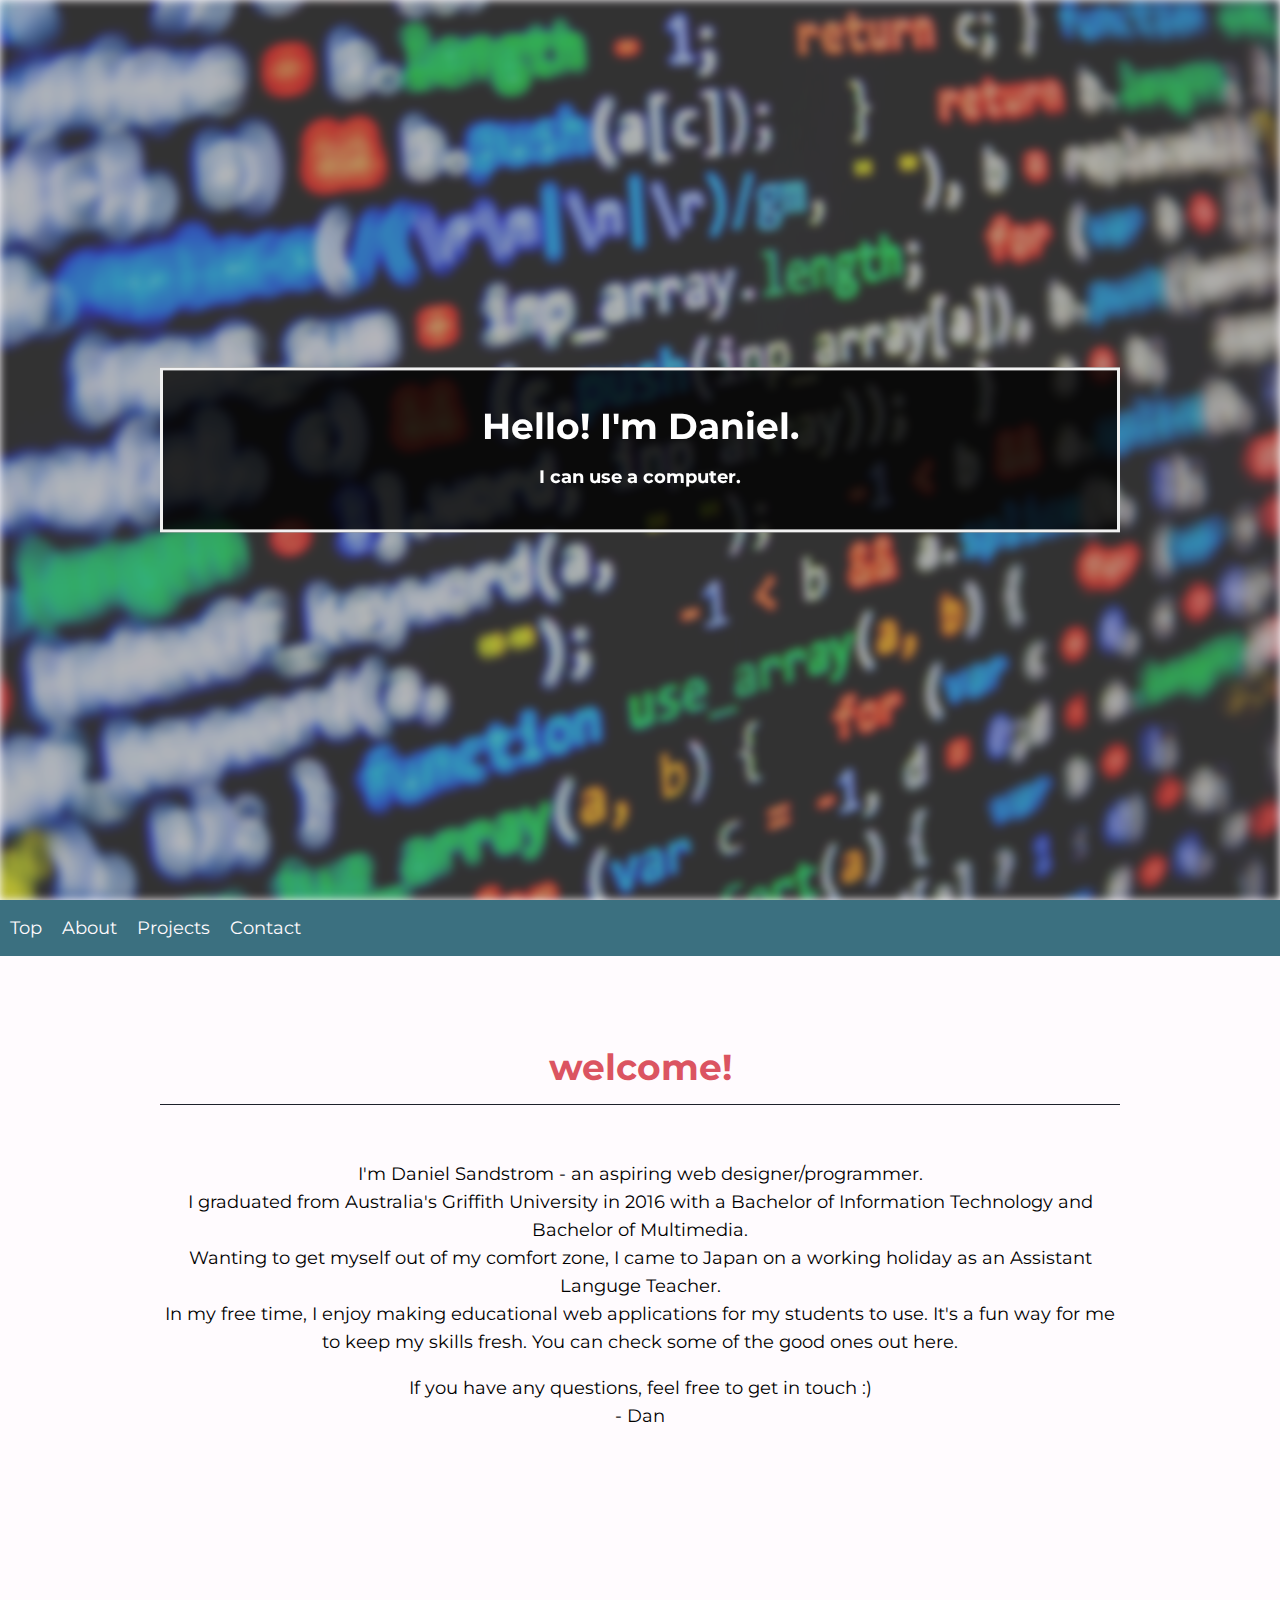
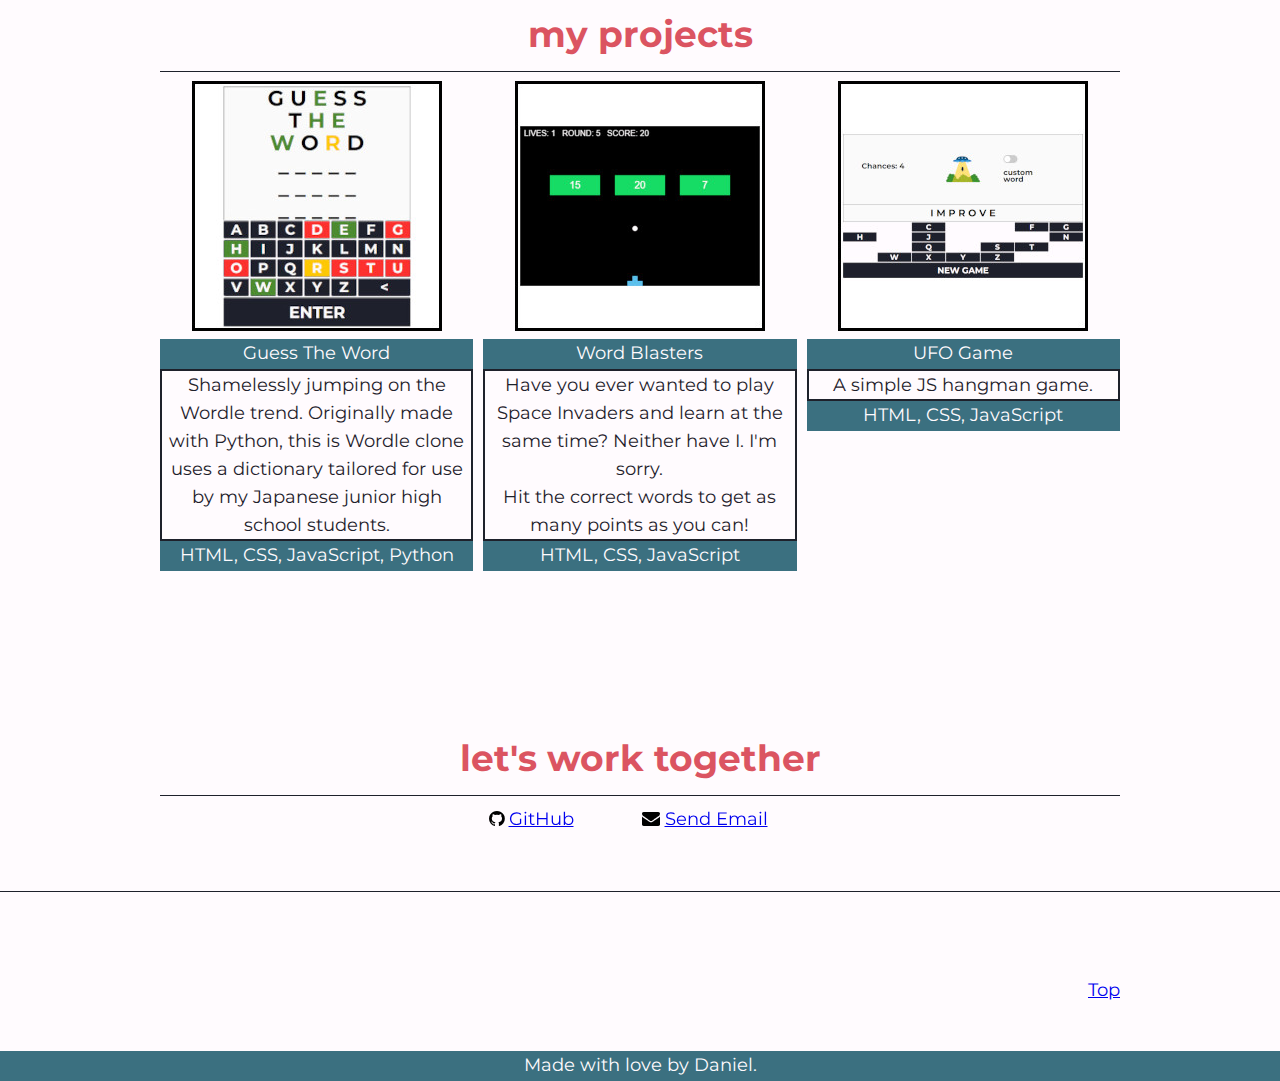
<file: index.html>
<!DOCTYPE html>
<html>
	<head>
		<meta charset="UTF-8">		
		<meta name="viewport" content="width=device-width, initial-scale=1">
		<link rel="stylesheet" href="assets/css/style.css"/>
		<link rel="stylesheet" href="assets/css/index.css"/>
		<link rel="stylesheet" href="assets/css/modal.css"/>
		<link rel="stylesheet" href="assets/css/gallery.css"/>
		<link rel="stylesheet" href="https://cdnjs.cloudflare.com/ajax/libs/font-awesome/4.7.0/css/font-awesome.min.css">
		<title>Daniel Sandstrom - Portfolio</title>
	</head>
	<body>
		<div id="top" class="l-parallaxContainer"></div>
		<div id="splash">
			<h1>Hello! I'm Daniel.</h1>
			<p>I can use a computer.</p>
		</div>
		
		<div class="l-contentContainer">
			<div class="navbar">
				<a id="homelink" href="#top">Top</a>
				<a id="orderlink" href="#about">About</a>
				<a id="featlink" href="#projects">Projects</a>
				<a id="faqlink" href="#contact">Contact</a>
			</div>	
			
			<div class="m-content" id="about">
				<h1>welcome!</h1>
				<hr>
				</br>
				<p> I'm Daniel Sandstrom - an aspiring web designer/programmer.</br>
					I graduated from Australia's Griffith University in 2016 with a Bachelor of Information Technology and Bachelor of Multimedia.</br>
					Wanting to get myself out of my comfort zone, I came to Japan on a working holiday as an Assistant Languge Teacher.</br>
					In my free time, I enjoy making educational web applications for my students to use. It's a fun way for me to keep my skills fresh. You can check some of the good ones out here.
				</p>
				<p>
					If you have any questions, feel free to get in touch :)</br> - Dan
				</p>
			</div>
			
			<div class="m-content" id="projects">
				<h1>my projects</h1>
				<hr>
				<div class="responsive_gallery">
					<a href= "http://5unagawa.github.io/guess-the-word.html" class= "gallery-tile">
						<div>
							<img class="gallery-image" src="assets/images/thumbnail/guess_timg.jpg" alt="Guess The Word">
							<p class="gallery-title">Guess The Word</p>
							<p class="gallery-desc">Shamelessly jumping on the Wordle trend. Originally made with Python, this is Wordle clone uses a dictionary tailored for use by my Japanese junior high school students.</p>
							<p class="gallery-lang">HTML, CSS, JavaScript, Python</p>
						</div>
					</a>
					<a href= "http://5unagawa.github.io/word-blasters.html" class= "gallery-tile">
						<div>
							<img class="gallery-image" src="assets/images/thumbnail/wordblasters_timg.jpg"/ alt="Word Blasters">
							<p class="gallery-title">Word Blasters</p>
							<p class="gallery-desc">Have you ever wanted to play Space Invaders and learn at the same time? Neither have I. I'm sorry.</br>Hit the correct words to get as many points as you can!</p>
							<p class="gallery-lang">HTML, CSS, JavaScript</p>
						</div>
					</a>
					<a href= "https://5unagawa.github.io/ufo-game.html" class= "gallery-tile">
						<div>
							<img class="gallery-image" src="assets/images/thumbnail/ufogame_timg.jpg"/ alt="UFO Game">
							<p class="gallery-title">UFO Game</p>
							<p class="gallery-desc">A simple JS hangman game.</p>
							<p class="gallery-lang">HTML, CSS, JavaScript</p>
						</div>
					</a>
					</div>
			</div>
			
			<div class="m-content" id="contact">
				<h1>let's work together</h1>
				<hr>
				<div id="contact-links">
					<span class="l-contact-link" id="github"><i class="fa fa-github" aria-hidden="true"></i> <a href="https://github.com/5unagawa">GitHub</a></span>
					<span class="l-contact-link" id="email"><i class="fa fa-envelope" aria-hidden="true"></i> <a href="mailto:daniel_sandstrom94@hotmail.com">Send Email</a></span>
				</div>
			</div>
			
			<hr>
			<div class="m-content">
				<a href="#top" style="float: right">Top</a>
			</div>
		</div>
		<footer>
			Made with love by Daniel.</a>
		</footer>
	</body>
</html>
</file>
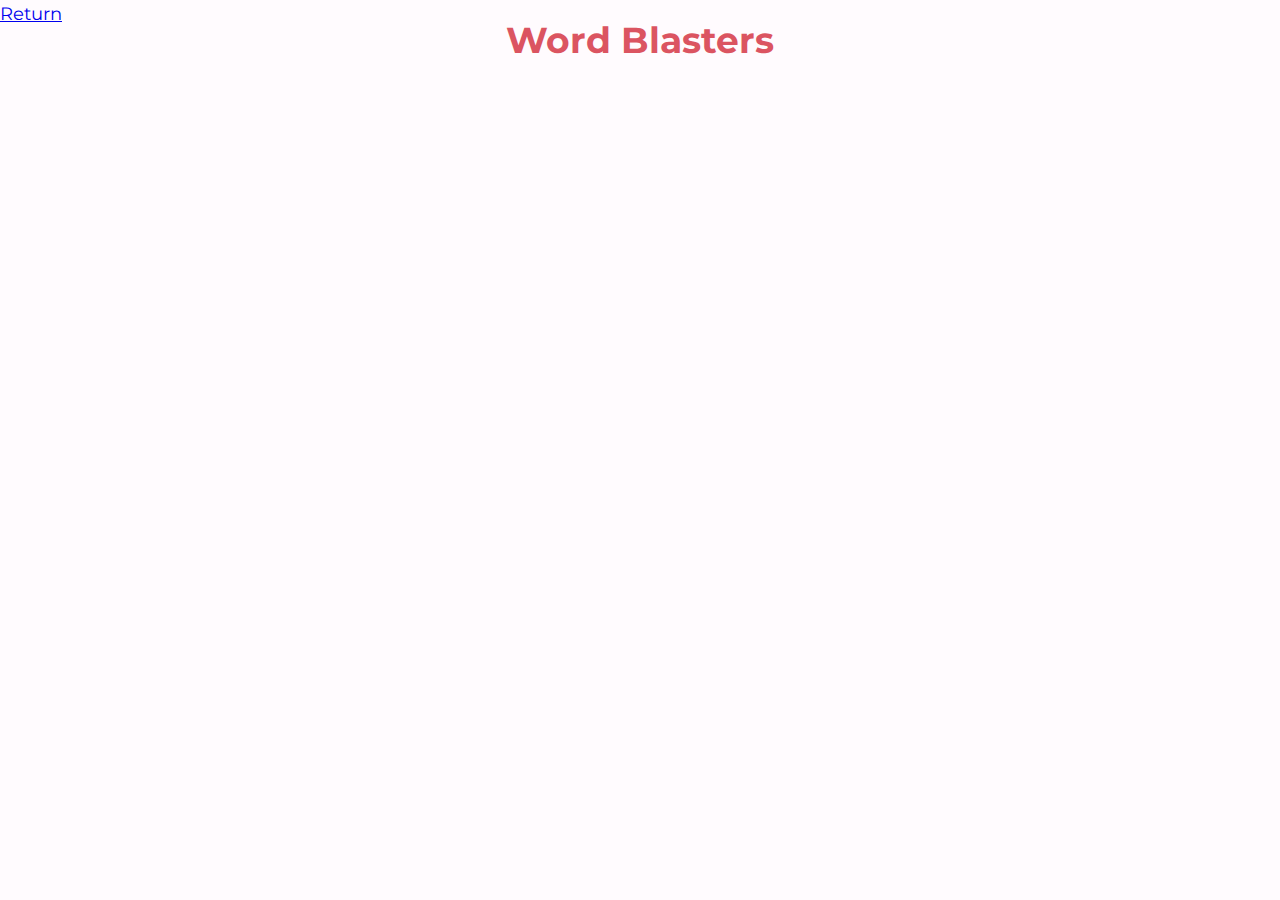
<file: blasters.html>
<!DOCTYPE html PUBLIC "-//W3C//DTD XHTML 1.0 Strict//EN"
"http://www.w3.org/TR/xhtml1/DTD/xhtml1-strict.dtd">
<html xmlns="http://www.w3.org/1999/xhtml" xml:lang="en" lang="en">
    <head>
        <title>Word Blasters</title>
	<meta name="viewport" content="width=device-width, initial-scale=1.0" charset="utf-8"/>
	<link rel="stylesheet" type="text/css" href="assets/css/style.css">  
	<style>
		
	  * { padding: 0; margin: 0; }
    	  canvas { background: #000; display: block; margin: 0 auto; }
	  #targetWord { text-algin: center; }
    	</style>
	</head>
	<body>
            <div class="contentContainer">
	    <!-- NavBar -->
	    <div id="navbar" class="sticky">
	        <a id="homelink" href="https://5unagawa.github.io/#portfolio">Return</a>
	    </div>
	    <h1>Word Blasters</h1>
	</body>
	<script type="module" src="assets/js/english-blasters/main.js"></script>
</html>
</file>
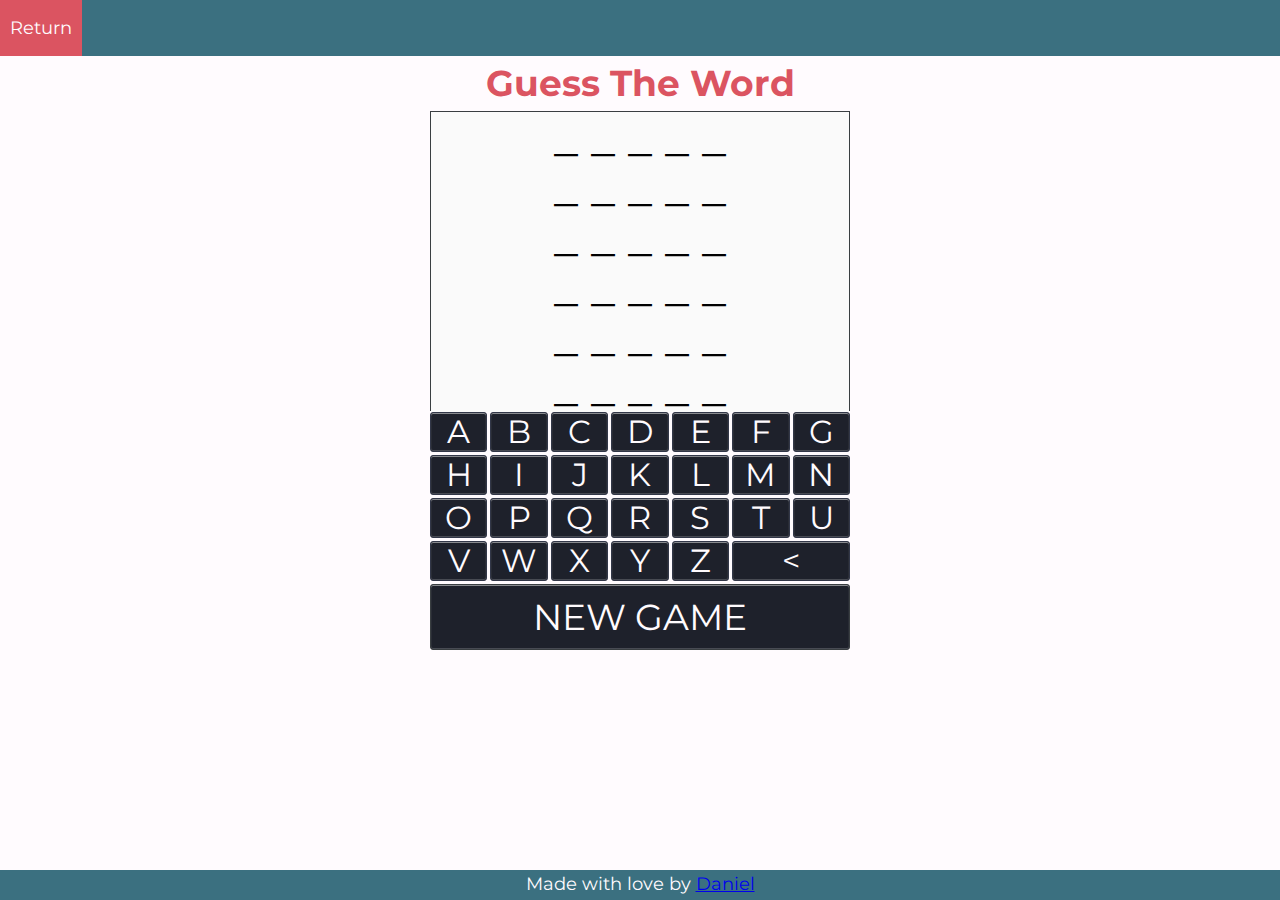
<file: guess-the-word.html>
<!DOCTYPE html PUBLIC "-//W3C//DTD XHTML 1.0 Strict//EN"
"http://www.w3.org/TR/xhtml1/DTD/xhtml1-strict.dtd">
<html xmlns="http://www.w3.org/1999/xhtml" xml:lang="en" lang="en">
    <head>
        <title>Guess The Word</title>
        <meta http-equiv="content-type" content="text/html;charset=utf-8" />
        <meta name="viewport" content="user-scalable = yes" />
	<link rel="stylesheet" type="text/css" href="assets/css/style.css">    
        <link rel="stylesheet" type="text/css" href="assets/css/guess.css">
    </head>
    <body>
      <div class="wrapper">
        <div class="contentContainer">
	    <!-- NavBar -->
	    <div class="navbar">
	        <a id="homelink" href="https://5unagawa.github.io/#portfolio">Return</a>
	    </div>
	    <h1>Guess The Word</h1>
	    <div class="word-game" style="width: 420px;">
	        <div class="word-screen">
	            <p id="word_6">_ _ _ _ _</p>
		    <p id="word_5">_ _ _ _ _</p>
	            <p id="word_4">_ _ _ _ _</p>
		    <p id="word_3">_ _ _ _ _</p>
		    <p id="word_2">_ _ _ _ _</p>
		    <p id="word_1">_ _ _ _ _</p>
		</div>
		<div class="btn-group">
		    <button id="A" type="button" value="A">A</button><button id="B" type="button" value="B">B</button><button id="C" type="button" value="C">C</button><button id="D" type="button" value="D">D</button><button id="E" type="button" value="E">E</button>
		    <button id="F" type="button" value="F">F</button><button id="G" type="button" value="G">G</button><button id="H" type="button" value="H">H</button><button id="I" type="button" value="I">I</button><button id="J" type="button" value="J">J</button><button id="K" type="button" value="K">K</button><button id="L" type="button" value="L">L</button><button id="M" type="button" value="M">M</button>
		    <button id="N" type="button" value="N">N</button><button id="O" type="button" value="O">O</button><button id="P" type="button" value="P">P</button><button id="Q" type="button" value="Q">Q</button><button id="R" type="button" value="R">R</button><button id="S" type="button" value="S">S</button><button id="T" type="button" value="T">T</button><button id="U" type="button" value="U">U</button>
		    <button id="V" type="button" value="V">V</button><button id="W" type="button" value="W">W</button><button id="X" type="button" value="X">X</button><button id="Y" type="button" value="Y">Y</button><button id="Z" type="button" value="Z">Z</button>
	            <button id="back-btn" type="button" onclick="backspace()">&lt;</button>
		</div>
		<button id="start-btn" type="button" onclick="startGame()">NEW GAME</button>
	    </div>
        </div>
      </div>
	<footer>
          Made with love by <a href="https://github.com/5unagawa">Daniel</a>
        </footer>

    </body>
    <script type="text/javascript" src="assets/js/guesstheword.js"></script>
</html>
</file>
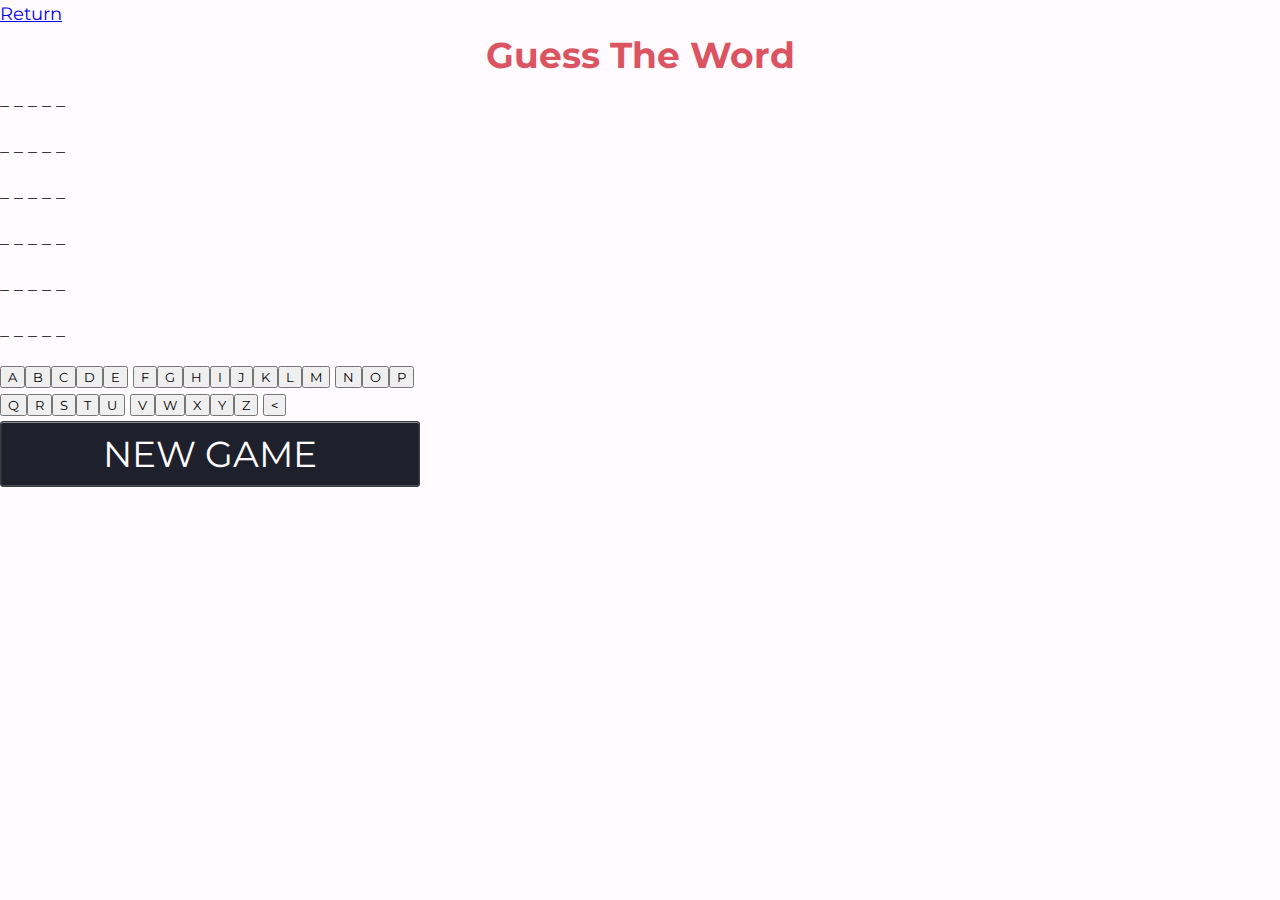
<file: guess.html>
<!DOCTYPE html PUBLIC "-//W3C//DTD XHTML 1.0 Strict//EN"
"http://www.w3.org/TR/xhtml1/DTD/xhtml1-strict.dtd">
<html xmlns="http://www.w3.org/1999/xhtml" xml:lang="en" lang="en">
    <head>
        <title>Guess The Word</title>
        <meta http-equiv="content-type" content="text/html;charset=utf-8" />
        <meta name="viewport" content="user-scalable = yes" />
	<link rel="stylesheet" type="text/css" href="assets/css/style.css">    
        <link rel="stylesheet" type="text/css" href="assets/css/guess.css">
    </head>
    <body>
        <div class="contentContainer">
	    <!-- NavBar -->
	    <div id="navbar" class="sticky">
	        <a id="homelink" href="https://5unagawa.github.io/#portfolio">Return</a>
	    </div>
	    <h1>Guess The Word</h1>
	    <div id="word-game" style="width: 420px;">
	        <div id="word-screen">
	            <p id="word_6">_ _ _ _ _</p>
		    <p id="word_5">_ _ _ _ _</p>
	            <p id="word_4">_ _ _ _ _</p>
		    <p id="word_3">_ _ _ _ _</p>
		    <p id="word_2">_ _ _ _ _</p>
		    <p id="word_1">_ _ _ _ _</p>
		</div>
		<div id="btn-group">
		    <button id="A" type="button" value="A">A</button><button id="B" type="button" value="B">B</button><button id="C" type="button" value="C">C</button><button id="D" type="button" value="D">D</button><button id="E" type="button" value="E">E</button>
		    <button id="F" type="button" value="F">F</button><button id="G" type="button" value="G">G</button><button id="H" type="button" value="H">H</button><button id="I" type="button" value="I">I</button><button id="J" type="button" value="J">J</button><button id="K" type="button" value="K">K</button><button id="L" type="button" value="L">L</button><button id="M" type="button" value="M">M</button>
		    <button id="N" type="button" value="N">N</button><button id="O" type="button" value="O">O</button><button id="P" type="button" value="P">P</button><button id="Q" type="button" value="Q">Q</button><button id="R" type="button" value="R">R</button><button id="S" type="button" value="S">S</button><button id="T" type="button" value="T">T</button><button id="U" type="button" value="U">U</button>
		    <button id="V" type="button" value="V">V</button><button id="W" type="button" value="W">W</button><button id="X" type="button" value="X">X</button><button id="Y" type="button" value="Y">Y</button><button id="Z" type="button" value="Z">Z</button>
	            <button id="back-btn" type="button" onclick="backspace()">&lt;</button>
		</div>
		<button id="start-btn" type="button" onclick="startGame()">NEW GAME</button>
	    </div>
        </div>
    </body>
    <script type="text/javascript" src="assets/js/guesstheword.js"></script>
</html>
</file>
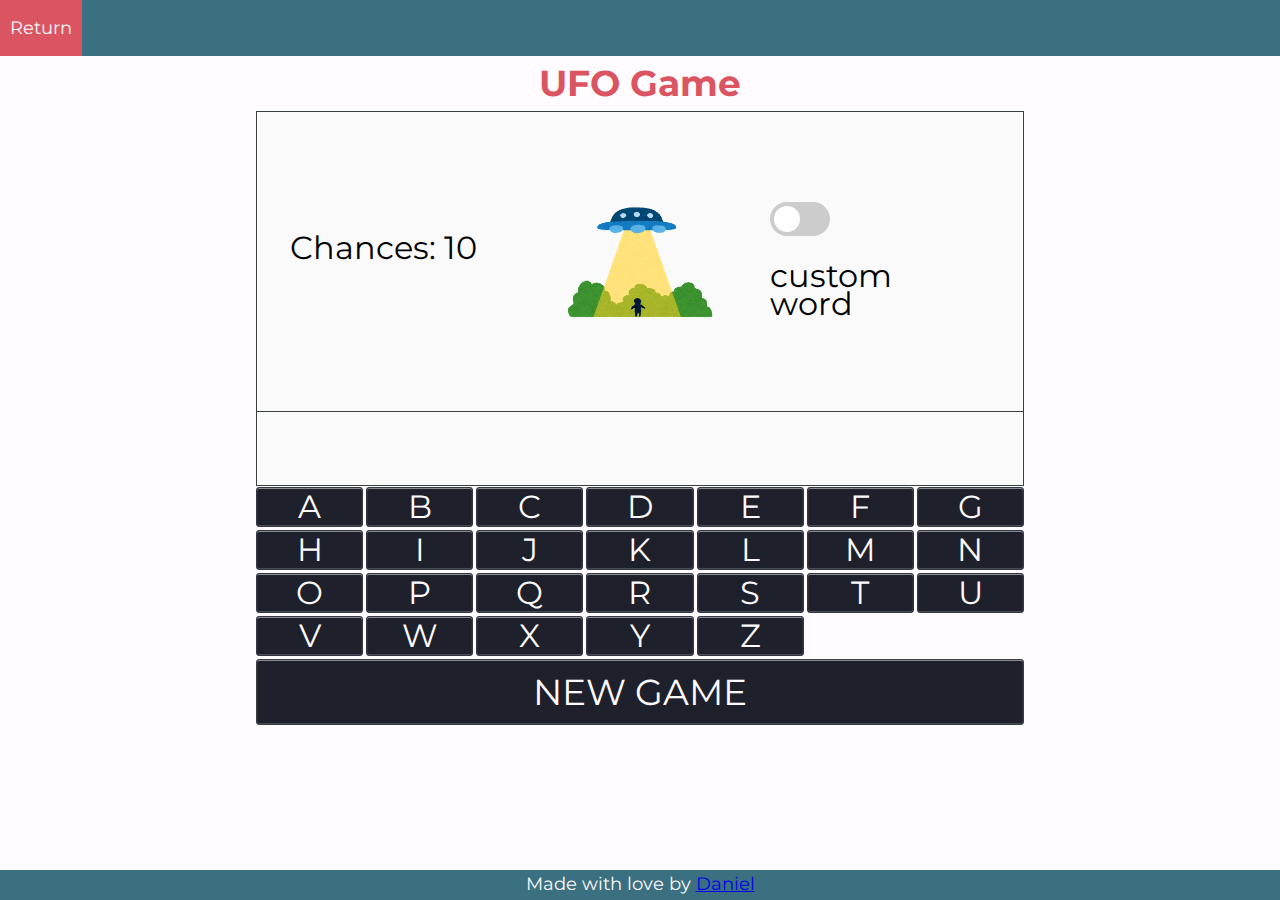
<file: ufo-game.html>
<!DOCTYPE html PUBLIC "-//W3C//DTD XHTML 1.0 Strict//EN" "http://www.w3.org/TR/xhtml1/DTD/xhtml1-strict.dtd">
<html xmlns="http://www.w3.org/1999/xhtml" xml:lang="en" lang="en">
  <head>
    <title>UFO Game</title>
    <meta http-equiv="content-type" content="text/html;charset=utf-8" />
    <meta name="viewport" content="width=device-width, initial-scale=1.0" />
    <link rel="stylesheet" type="text/css" href="assets/css/style.css">
    <link rel="stylesheet" type="text/css" href="assets/css/guess.css">
    <link rel="stylesheet" type="text/css" href="assets/css/ufo.css">
  </head>
  <body>
   <div class="wrapper">
<div class="contentContainer">
    <div class="navbar">
      <a id="homelink" href="https://5unagawa.github.io/">Return</a>
    </div>
	  
    <h1>UFO Game</h1>
    <div class="word-game">
      <div class="game-screen">
        <p id="chance">Chances: 10</p>
        <img id="chanceImg" width="150px" height="120" src="assets/images/ufo/10.png"/>
	<span class ="switch">
	  <input type="checkbox" id="gametypeCheck">
	  <span class="slider round"></span>
	  <p>custom word<p>
	</span>		
      </div>
	      
      <div class="word-screen">
        <p id="word"></p>
      </div>
	   
      <div class="btn-group">
        <button id="A" type="button" value="A">A</button><button id="B" type="button" value="B">B</button><button id="C" type="button" value="C">C</button><button id="D" type="button" value="D">D</button><button id="E" type="button" value="E">E</button>
	<button id="F" type="button" value="F">F</button><button id="G" type="button" value="G">G</button><button id="H" type="button" value="H">H</button><button id="I" type="button" value="I">I</button><button id="J" type="button" value="J">J</button><button id="K" type="button" value="K">K</button><button id="L" type="button" value="L">L</button><button id="M" type="button" value="M">M</button>
	<button id="N" type="button" value="N">N</button><button id="O" type="button" value="O">O</button><button id="P" type="button" value="P">P</button><button id="Q" type="button" value="Q">Q</button><button id="R" type="button" value="R">R</button><button id="S" type="button" value="S">S</button><button id="T" type="button" value="T">T</button><button id="U" type="button" value="U">U</button>
	<button id="V" type="button" value="V">V</button><button id="W" type="button" value="W">W</button><button id="X" type="button" value="X">X</button><button id="Y" type="button" value="Y">Y</button><button id="Z" type="button" value="Z">Z</button>
      </div>
      <button id="start-btn" type="button" onclick="startGame()">NEW GAME</button>
    </div>
  </div>
	  </div>
    <footer>
      Made with love by <a href="https://github.com/5unagawa">Daniel</a>
    </footer>
 	   
  </body>
  <script type="text/javascript" src="assets/js/ufo.js"></script>
</html>
</file>
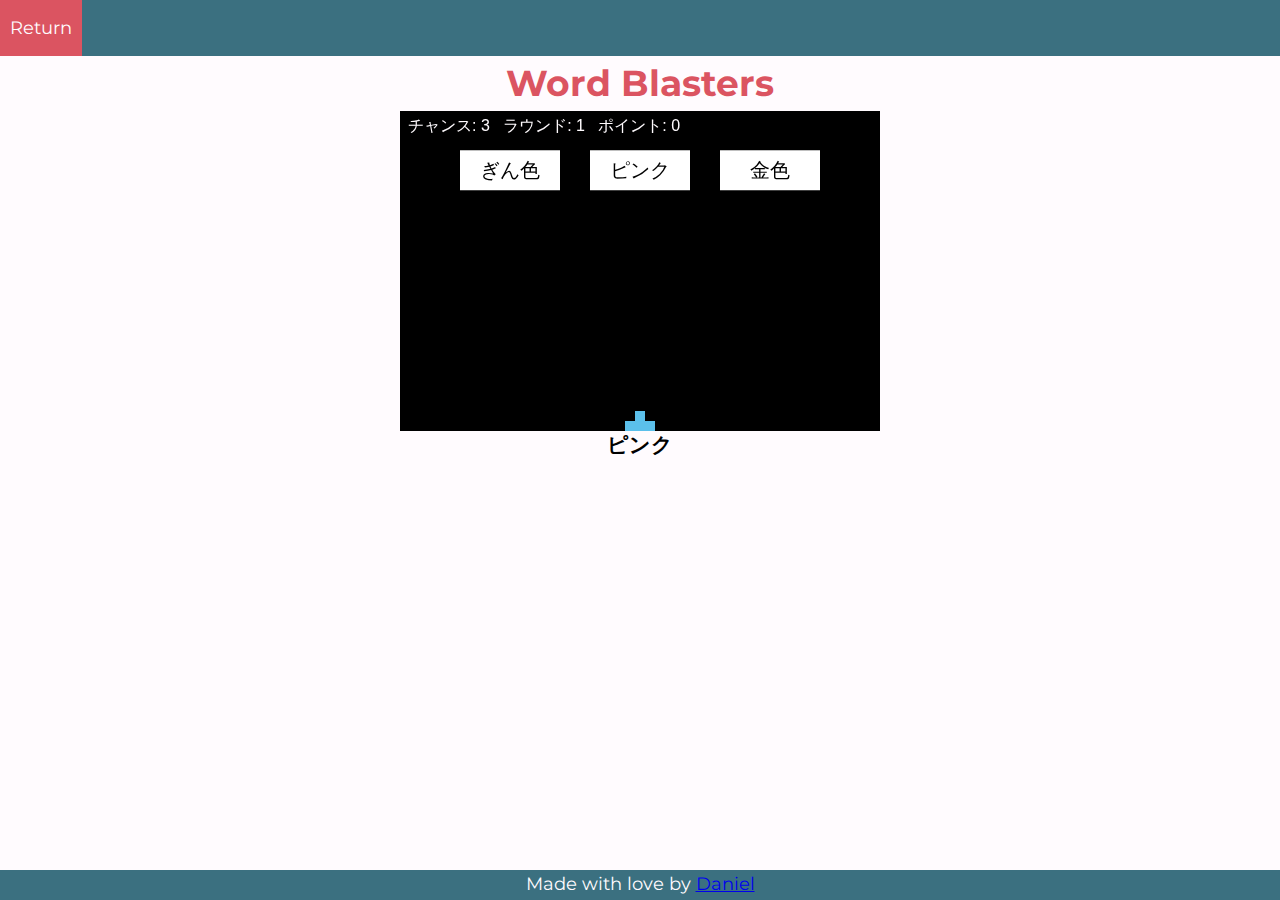
<file: word-blasters.html>
<!DOCTYPE html PUBLIC "-//W3C//DTD XHTML 1.0 Strict//EN"
"http://www.w3.org/TR/xhtml1/DTD/xhtml1-strict.dtd">
<html xmlns="http://www.w3.org/1999/xhtml" xml:lang="en" lang="en">
  <head>
    <title>Word Blasters</title>
    <meta name="viewport" content="width=device-width, initial-scale=1.0" charset="utf-8"/>
    <link rel="stylesheet" type="text/css" href="assets/css/style.css">  
    <style>
      * { padding: 0; margin: 0; }
      canvas { background: #000; display: block; margin: 0 auto; }
      #targetWord { text-algin: center; }
      h1 { margin-top: 15px; margin-bottom: 15px; }
    </style>
    </head>
    <body>
     <div class="wrapper">
      <div class="contentContainer" id="container">
        <!-- NavBar -->
        <div class="navbar">
	  <a id="homelink" href="https://5unagawa.github.io/">Return</a>
	</div>
      <h1>Word Blasters</h1>
    </div>
  </div>	    
    <footer>
      Made with love by <a href="https://github.com/5unagawa">Daniel</a>
    </footer>
 
  </body>
  <script type="module" src="assets/js/english-blasters/main.js"></script>
</html>
</file>
<file: assets/css/style.css>
/*l=layout, m=module, is=state*/
/*Color codes:
#1E212B - Raisin Black
#DB5461 - Indian Red
#3B7080 - Teal Blue
#7EA16B - Asparagus
#FFFBFE - Snow
*/

@import url('https://fonts.googleapis.com/css2?family=Montserrat:wght@700&display=swap');
* {
  box-sizing: border-box;
  font-family: 'Montserrat', sans-serif;
}

html, body {
  background-color: #FFFBFE;
  font-size: 18px;
  height: 100%;
  line-height: 28px;
  margin: 0;
  scroll-behavior: smooth;
}

footer {
  background-color: #3B7080;
  color: #FFFBFE;
  margin-top: 0;
  padding-bottom: 0;
  text-align: center;
  width: 100%;
  height: 30px;
}

h1 {
  color: #DB5461;
  font-weight: bold;
  line-height: 25px;
  text-align: center;
}

h2 {
  color: #DB5461;
  font-style: italic;
}

hr {
  height: 1px;
  color: #1E212B;
  background-color: #1E212B;
  border: none;
}

.l-contentContainer {background-color:#FFFBFE; display:block; position:relative; z-index:1;}
.m-content {height:1fr; margin:0 12.5%; max-width:75%; padding:75px 0; text-align:center;}
.m-details {background-color:#FFFBFE; max-height:0; overflow:hidden; padding:0 18px; text-align:left; transition:max-height 0.2s ease-in;}
.m-row {margin-left:18%; width: 62.5%;}
.m-row:after {clear:both; content: ""; display: table;}

.wrapper {
  min-height: 100%;
  display: grid;
  grid-template-rows: auto 1fr auto;
  margin-bottom: -30px;
}

.navbar {
  background-color: #3B7080;
  position: sticky;
  top: 0;
  overflow: hidden;
}

.navbar a {
  color: #FFFBFE;
  display: block;
  float: left;
  font-size: 18px;
  padding: 14px 10px;
  text-align: center;
  text-decoration: none;
}

.navbar a:hover {
  background-color: #DB5461;
}
</file>
<file: assets/css/index.css>
/*l=layout, m=module, is=state*/
/*Color codes:
#1E212B - Raisin Black
#DB5461 - Indian Red
#3B7080 - Teal Blue
#7EA16B - Asparagus
#FFFBFE - Snow
*/

.l-parallaxContainer {
  background-image: url("../images/parallax.jpg");
  min-height: 100vh;
  background-attachment: fixed;
  background-position: center;
  background-repeat: no-repeat;
  background-size: cover; 
  opacity: 0.8;
  filter: blur(4px);
  -webkit-filter: blur(4px);
}

#contact-links{
  align-content: center; 
  display: grid; 
  grid-column-gap: 3px; 
  grid-template-columns: 150px 150px;
  justify-content: center;
  width: 100%;
  padding-bottom: 2px;
  position: relative;
}

#contact-links span {
  transition: margin-top 0.2s;
  position: absolute;
}

#contact-links span:hover {
  margin-top: 2px;
}

#email {
  grid-column: 2;
  grid-row: 2;
}

#github {
  grid-column: 1;
  grid-row:1;
}

#splash {
  background-color: rgb(0,0,0); /* Fallback color */
  background-color: rgba(0,0,0, 0.8); /* Black w/opacity/see-through */
  color: white;
  font-weight: bold;
  border: 3px solid #f1f1f1;
  position: absolute;
  top: 50%;
  left: 50%;
  transform: translate(-50%, -50%);
  z-index: 2;
  width: 75%;
  padding: 20px;
  text-align: center;
}

#splash h1 {
  color: white;
}

/* Unused currently
/*.is-active, .module-collapsible:hover {background-color:#ccc;}
/*.is-active:after {content:"-";}
/* input[type=text], select, textarea {border:1px solid #1E212B; border-radius:8px; box-sizing:border-box; padding:12px; resize:vertical; width:100%;}
/* input[type=submit] {background-color:#7EA16B; border:none; border-radius:8px; color:#FFFBFE; cursor:pointer; font-size:14px; padding:12px 0px; width: 25%;}
</file>
<file: assets/css/modal.css>
.modal {
 display: none;
 position: fixed;
 z-index: 1;
 left: 0;
 top: 0;
 width: 100%;
 height: 100%;
 background-color: rgb(0,0,0,0.4);
}

.modal-body {
 background-color: #F8F8FF;
 color: #131313;
}

.modal-content{
	position: relative;
 width: 85%;
 left: 7.5%;
 padding: 20px;
 border-radius: 8px;
 width: 80%;
}

.modal-header{
 background-color: #131313;
 color: #F8F8FF;
 padding: 1px;
 text-align: center;
}

.close {
background-color: #131313;
 color: #F8F8FF;
 float: right;
 font-size: 28px;
 font-weight: bold;
}

.close: hover, .close: focus{
 color: #F8F8FF;
 text-decoration: none;
 cursor: pointer;
}
</file>
<file: assets/css/gallery.css>
.responsive_gallery {
	display: grid;
	grid-template-columns: repeat(auto-fit, minmax(250px, 1fr));
	grid-gap: 10px;
}

.responsive_gallery a {
    text-decoration: none;
}

.gallery-title {
    background-color:#3B7080;
    color: #FFFBFE;
	height: 30px;
	padding: 0;
	margin: 0;
}

.gallery-desc {
		margin: 0;
    background-color: #FFFBFE;
    color: #1E212B;
    border: 2px solid;
	padding:0;
}

.gallery-lang {
		margin: 0;
    background-color:#3B7080;
    color: #FFFBFE;
    height: 30px;
padding: 0;
}
</file>
<file: assets/css/guess.css>
h1 { margin-top: 15px; margin-bottom: 15px; }

/*mobile phones*/
@media only screen and (max-width: 600px) {
  #word-game {width: 75vh; height: 80vh; align-items: top;}
  #btn-group {align-content: center; display: grid; grid-column-gap: 3px; grid-row-gap: 3px; grid-template-columns: repeat(8, 1fr); justify-content: center; width: 100%;}
}

.btn-group { 
  align-content: center;
  display: grid;
  grid-column-gap: 3px;
  grid-row-gap: 3px;
  grid-template-columns: repeat(7, 1fr);
  justify-content: center;
  margin-top: 1px;
  width: 100%;
}
.word-game {
	height: 75vh;
	margin: auto;
	padding: 0;
	position: static;
	width: 60%;
}

.word-screen {
  align-content: center;
  border-left:  1px solid #393E41;
  border-right: 1px solid #393E41;
  border-top: 1px solid #393E41;
  justify-content: center;
  height: 300px;
  width: 100%;
}

.word-screen p{
  background-color:  #FAFAFA;
  font-size: 48px;
  line-height: 50px;
  margin: auto;
  text-align: center;
}

/*Button Styling*/
.is-unselected:hover {
  background-color: #323748 !important; /*Charcoal*/
}

.is-correct:hover {
  background-color: #65B540 !important; /*Green RYB*/
}

.is-partial:hover {
  background-color: #FFD333 !important; /*Cyber Yellow*/
}

.is-incorrect:hover {
  background-color: #FF5F5C !important; /*Orange Red Crayola*/
}

.btn-group button {
  background-color: #1E212B; /*Raisin Black*/
  border: 1px solid #323748; /*Charcoal*/
  border-radius: 3px;
  box-shadow: inset 0 0 0 1px rgba(255,255,255,.05), inset 0 1px 0 0 rgba(255,255,255,.45), inset 0 -1px 0 0 rgba(255,255,255,.15), 0 1px 0 0 rgba(255,255,255,.15);
  color: #FFFBFE; /*Snow*/
  cursor: pointer;
  font-size: 1.75rem;
  padding:0;
}

#start-btn, #enter-btn {
  width: 100%;
  background-color: #1E212B; /*Raisin Black*/
  border-radius: 3px;
  border: 1px solid #393E41;
  color: #FFFBFE; /*Snow*/
  font-size: 2rem;
  margin-top: 3px;
  padding: 10px 24px;
  box-shadow: inset 0 0 0 1px rgba(255,255,255,.05), inset 0 1px 0 0 rgba(255,255,255,.45), inset 0 -1px 0 0 rgba(255,255,255,.15), 0 1px 0 0 rgba(255,255,255,.15);
  cursor: pointer;
}

#back-btn {
	grid-column-start: 6;
	grid-column-end: 8;
}

.start-btn:hover, .enter-btn:hover {
  background-color: #323748; /*Charcoal*/
}
</file>
<file: assets/css/ufo.css>
/*mobile phones*/
@media only screen and (max-width: 600px) {
  .word-game {width: 75vh; height: 80vh; align-items: top;}
  .btn-group {align-content: center; display: grid; grid-column-gap: 3px; grid-row-gap: 3px; grid-template-columns: repeat(8, 1fr); justify-content: center; width: 100%;}
}
h1 { margin-top: 15px; margin-bottom: 15px; }

.ufo-game {
	height: 85vh;
	margin: auto;
	padding: 0;
	position: static;
	width: 75%;
}

.game-screen {
  display: grid;
  grid-column-gap: 3px;
  grid-row-gap: 3px;
  grid-template-columns: 1fr 1fr 1fr;
  justify-content: center;
  align-content: center;
  border-left:  1px solid #393E41;
  border-right: 1px solid #393E41;
  border-top: 1px solid #393E41;
  height: 300px;
  width: 100%;
  background-color: #FAFAFA;
}

.game-screen p{
	margin-left:auto;
	margin-right: auto;
	color: black;
	font-size: 32px;
}

.game-screen img {
	margin-left: auto;
	margin-right: auto;
}

.word-screen {
  width: 100%;
  height: 75px;
  background-color: #FAFAFA;;
  justify-content: center;
  align-content: center;
  font-size: 32px;
  border: 1px solid #393E41;
  
}

.word-screen p {
  margin: auto;
  font-size: 1.3em;
  text-align: center;
  line-height: 70px;
}

/*Button Styling*/
.btn-group {
  align-content: center;
  display: grid;
  grid-column-gap: 3px;
  grid-row-gap: 3px;
  grid-template-columns: repeat(7, 1fr);
  justify-content: center;
  width: 100%;
}

.btn-group button {
  background-color: #1E212B; /*Raisin Black*/
  border: 1px solid #323748; /*Charcoal*/
  border-radius: 3px;
  box-shadow: inset 0 0 0 1px rgba(255,255,255,.05), inset 0 1px 0 0 rgba(255,255,255,.45), inset 0 -1px 0 0 rgba(255,255,255,.15), 0 1px 0 0 rgba(255,255,255,.15);
  color: #FFFBFE; /*Snow*/
  cursor: pointer;
  font-size: 1.75rem;
  padding:0;
}

.btn-group button:hover {
  background-color: #323748;
}


#start-btn {
  width: 100%;
  background-color: #1E212B; /*Raisin Black*/
  border-radius: 3px;
  border: 1px solid #393E41;
  color: #FFFBFE; /*Snow*/
  font-size: 2rem;
  margin-top: 3px;
  padding: 10px 24px;
  box-shadow: inset 0 0 0 1px rgba(255,255,255,.05), inset 0 1px 0 0 rgba(255,255,255,.45), inset 0 -1px 0 0 rgba(255,255,255,.15), 0 1px 0 0 rgba(255,255,255,.15);
  cursor: pointer;
}

#start-btn:hover {
  background-color: #323748; /*Charcoal*/
}

#customWord{
	margin-left: auto;
	margin-right: auto;
}

/* The switch - the box around the slider */
.switch {
  position: relative;
  display: inline-block;
  width: 60px;
  height: 34px;
}

/* Hide default HTML checkbox */
.switch input {
  opacity: 0;
  width: 0;
  height: 0;
}

/* The slider */
.slider {
  position: absolute;
  cursor: pointer;
  top: 0;
  left: 0;
  right: 0;
  bottom: 0;
  background-color: #ccc;
  -webkit-transition: .4s;
  transition: .4s;
  float: right;
}

.slider:before {
  position: absolute;
  content: "";
  height: 26px;
  width: 26px;
  left: 4px;
  bottom: 4px;
  background-color: white;
  -webkit-transition: .4s;
  transition: .4s;
}

input:checked + .slider {
  background-color: #2BA84A;
}

input:focus + .slider {
  box-shadow: 0 0 1px #2196F3;
}

input:checked + .slider:before {
  -webkit-transform: translateX(26px);
  -ms-transform: translateX(26px);
  transform: translateX(26px);
}

/* Rounded sliders */
.slider.round {
  border-radius: 34px;
}

.slider.round:before {
  border-radius: 50%;
}
</file>
